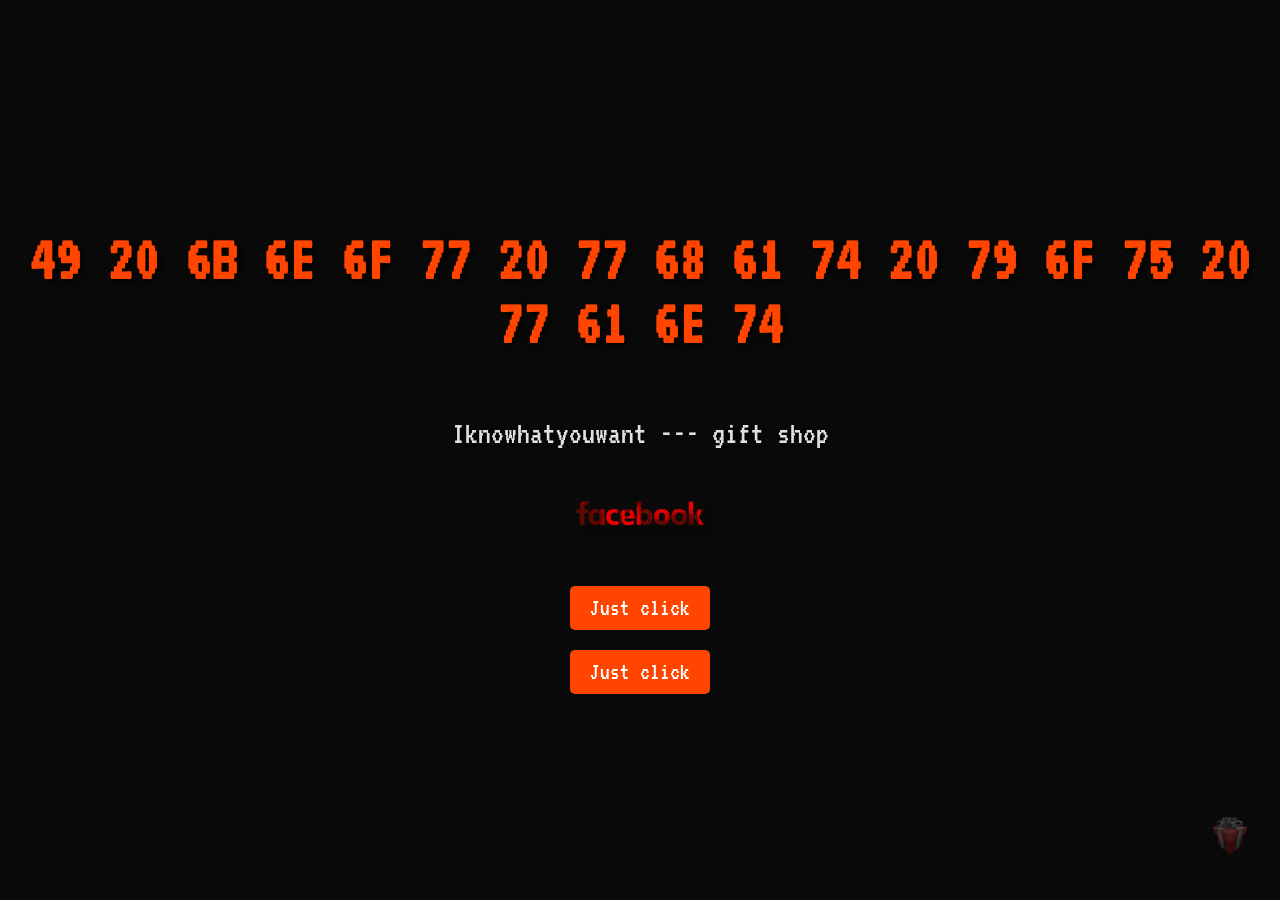
<file: index - Copy.html>
<!DOCTYPE html>
<html lang="en">
<head>
    <meta charset="UTF-8">
    <meta name="viewport" content="width=device-width, initial-scale=1.0">
    <title>gift shop</title>
    <link rel="stylesheet" href="styles.css">
</head>
<body>
<script src="scripts.js"></script>

    <div class="container">
        <h1>49 20 6B 6E 6F 77 20 77 68 61 74 20 79 6F 75 20 77 61 6E 74</h1>
        <p>Iknowhatyouwant --- gift shop</p>
        <img src="Untitled_Artwork.png" alt="Mysterious Image">
        
    <div class="links">
        <a href="#" onclick="openPopup('layer1')">Just click</a>
        <a href="#" onclick="openPopup('layer2')">Just click</a>
    </div>
    </div>

    <div class="bottom-right">
        <a href="layer3.html">
            <img src="gift.png" alt="Secret Image" class="secret-image">
        </a>

<!-- Pop-up Box -->
<div id="popup-box" class="popup-box">
    <div class="popup-content">
        <p>What are you trying to do?<p>
        <input type="text" id="code-input" placeholder="">
        <button onclick="checkCode()">Enter</button>
        <button onclick="closePopup()">X</button>
    </div>
    </div>

</body>
</html>
</file>
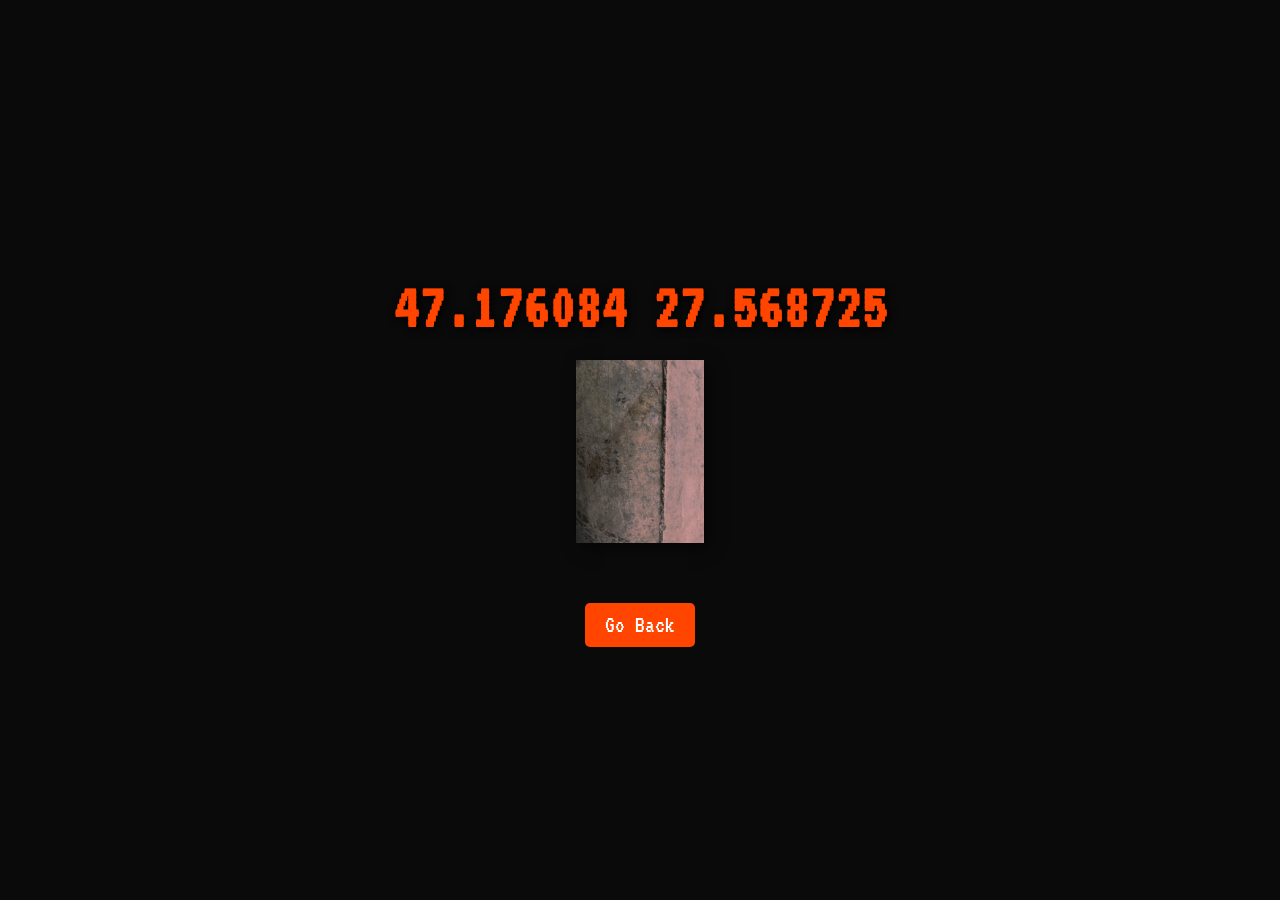
<file: layer1.html>
<!DOCTYPE html>
<html lang="en">
<head>
    <meta charset="UTF-8">
    <meta name="viewport" content="width=device-width, initial-scale=1.0">
    <title>hunting</title>
    <link rel="stylesheet" href="styles.css">
</head>
<body>
    <div class="container">
        <h1>47.176084 27.568725</h1>
        <img src="location.png" alt="Clue Image">
        
        <div class="links">
            <a href="index.html">Go Back</a>
        </div>
    </div>
</body>
</html>
</file>
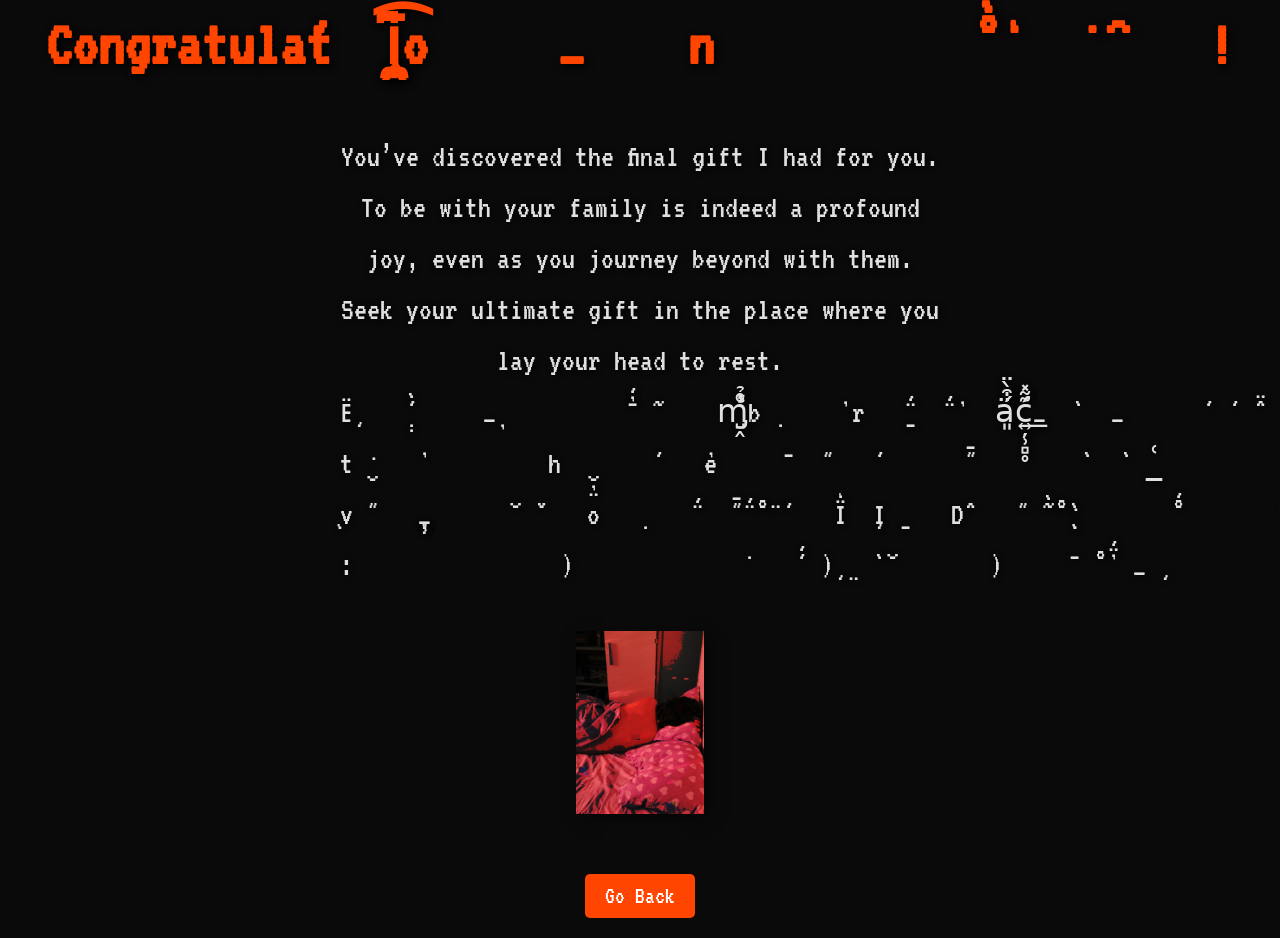
<file: layer2.html>
<!DOCTYPE html>
<html lang="en">
<head>
    <meta charset="UTF-8">
    <meta name="viewport" content="width=device-width, initial-scale=1.0">
    <title>last gift</title>
    <link rel="stylesheet" href="styles.css">
</head>
<body>
    <div class="container">
        <h1>Congratulat́ͬ̐ī̧̭̼͆͡o̸̽ͬ̎ͅ_͇͈ͫ̔n̸̴̵̡̩͚̳͎͈̼͆̊̀ͬ̒̾̐͛̇̔̑͢͡͞!</h1>
        <p>You’ve discovered the final gift I had for you. To be with your family is indeed a profound joy, even as you journey beyond with them. Seek your ultimate gift in the place where you lay your head to rest. Ȩ̸̡̙̙͉̣̣̈́̀͌͂ͧ͜͞_̷̦͍͎̺̼͎̟̙͔͎͑̄̉́ͤͯ̃ͫ̚͜ͅm̡̺̭̊̉̓̾ḅ̵̢͕̩̘̅̐̉r̷̵̯̬̱̈́̓ͨͪ̈́ͦ̉̕͠ä͈́͒̀̈ć͍̦̹̻̥͊͂̽͟_̫̹ͮ̀̽͢_͔͈̲̯͈̞̺́͋ͫ́̓͑̂̈̚͞e̵̢̦̝̬̭̩̤͙͍̘͍̭̭͇͉͚̩̥̍̾̀́̊̌̄ͣ̃̈́̎̔̀ͭ̌͌̕͟͞͞͡͠ t̸̡̛̮̻̳̟̠̉ͯͥͦͨͥ͛̐ͦͅh͔͎̻̮̦̤̜͆̿ͬ̎́͊̕͜ẻ̶̴̫̝̹͇̲̩͖̖̻̰͔̫̭͉̯̙̼͉ͪ̔̄̐̋ͥ́̾ͤͤ̋̄̿ͭ̐̀ͭ̀̚͡_͑ v̨̘̳̋ͤ̕͢_̨̧̧̫͖̼ͫͭ̓ͨ̆͑̓̌͘͟͟o̺͓̺͙̣̲̩̍͊̈́ͪͨ̍̋̄ͥ̈́ͪ̊ͦ̈ͭ́̕͝͠Ï̒ͥ͘I̧̘̙̱͋ͯͅD̷̵̨̨̡̛̝͕̯̥̯̥̞̠͍̜̺̹͙̂ͮ͌̋̃̀̊ͮ̀ͮ̍̊́ͣ̽̎̽̀̾͐̈́ͨ̀͢͝͠D̪̫̒ͩ͂ :̷̶̡͇̼̺̹͊ͫ̓ͬ͗̽͘͟͡)̵̷̡̡̻̠͇̼̖̟͎̖͍̺̇͛ͭ̔͒́́͢)̡̧̻̤̙̘̀͐̆ͫ̎ͦͬͨ͢͡)̺̰̪̝ͫ͂̄̓͋̊ͤ̉̈́͞_̷̢̧̥̪͉͈̩̟̗̳̼̥̩̤̮̺̉̓ͪ̈̅̅ͧ</p>
        <img src="sleep_picture.png" alt="Clue Image">
        
        <div class="links">
            <a href="index.html">Go Back</a>
        </div>
    </div>
</body>
</html>
</file>
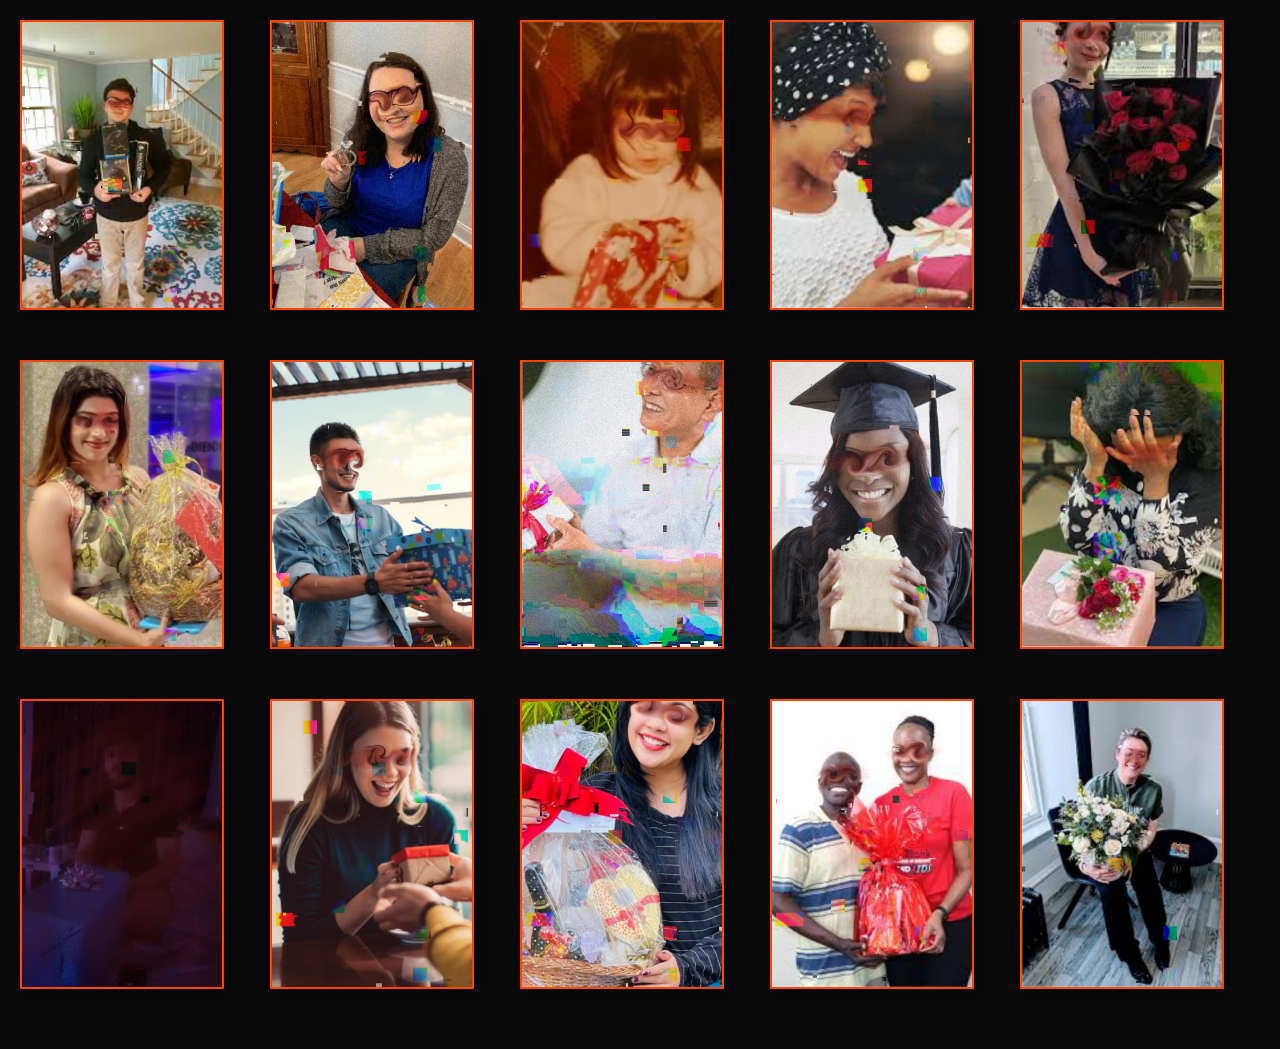
<file: layer3.html>
<!DOCTYPE html>
<html lang="en">
<head>
    <meta charset="UTF-8">
    <meta name="viewport" content="width=device-width, initial-scale=1.0">
    <title>receivers</title>
    <link rel="stylesheet" href="styles.css">
</head>
<body>
    <div class="image-grid">
        <!-- Add 14 non-interactive images -->
        <img src="image1.png" alt="Image 1">
        <img src="image2.png" alt="Image 2">
        <img src="image3.png" alt="Image 3">
        <img src="image4.png" alt="Image 4">
        <img src="image5.png" alt="Image 5">
        <img src="image6.png" alt="Image 6">
        <img src="image7.png" alt="Image 7">
        <img src="image8.png" alt="Image 8">
        <img src="image9.png" alt="Image 9">
        <img src="image10.png" alt="Image 10">
        <!-- Repeat for all 14 images... -->

        <!-- Add the interactive image -->
        <img src="image11.png" alt="Special Image" class="interactive-image" onclick="showTextFile()">
        <img src="image12.png" alt="Image 12">
        <img src="image13.png" alt="Image 13">
        <img src="image14.png" alt="Image 14">
        <img src="image15.png" alt="Image 15">
    </div>

    <!-- Hidden text file content -->
    <div id="text-file" class="text-file">
        <div class="text-content">
            <p>Ṋ̶̱͓̳̱͈̫̳̩̔̇̄̈́̀ĭ̴̙̼͕͎͝c̷̛̯̦͈̟̙̥̈́̾̈̓͑́̚e̴̢͙͎̠͊̈́́̾̈̚͜ ̶̰̖̋̈́̍̍͘͠c̵̖͍͓̺̔̄̏͜ͅͅh̸̨̞̦̺͖͚̻̗̭̋͋̿̕͠ȁ̵̩̦͖̟̫̭t̷̛͈̦̝̗͊̽̉̐ ̶̭̫̰̈́͐̌̂̓̈͝â̸̯͇͚͇͌̔̃̒t̷̬̤̟̱̩̱̠̭͈͂̄̐̈́̃͒̈́̕͝ ̵̝̪̣̦̪̍̇̈̉̈̇ẉ̵̉́̈́͋͌̿o̴̱̭̖̺̓̅͗̋̂̊̾̕̚r̷̦̞̙̣̤̭͕̾̈́̌̂́͋̔̋͋͠k̵̻̯̜̤̣͌͐ͅ</p>
            <button onclick="closeTextFile()">Close</button>
        </div>
    </div>

    <script>
        // JavaScript to handle showing the text file content
        function showTextFile() {
            document.getElementById('text-file').style.display = 'block';
        }

        function closeTextFile() {
            document.getElementById('text-file').style.display = 'none';
        }
    </script>
</body>
</html>
</file>
<file: styles.css>
@import url('https://fonts.googleapis.com/css2?family=VT323&display=swap');

body {
    background-color: #0a0a0a;
    color: #e0e0e0;
    font-family: 'VT323', monospace;
    margin: 0;
    padding: 0;
}

.container {
    display: flex;
    flex-direction: column;
    align-items: center;
    justify-content: center;
    height: 100vh;
    text-align: center;
}

h1 {
    font-size: 4rem;
    margin-bottom: 20px;
    color: #ff4500;
    text-shadow: 2px 2px 8px #000000;
    position: relative;
    animation: glitch 1s infinite;
}

@keyframes glitch {
    0% {
        text-shadow: 2px 2px 0px #ff4500, -2px -2px 0px #000000;
    }
    20% {
        text-shadow: -2px -2px 0px #ff4500, 2px 2px 0px #000000;
    }
    40% {
        text-shadow: 2px -2px 0px #ff4500, -2px 2px 0px #000000;
    }
    60% {
        text-shadow: -2px 2px 0px #ff4500, 2px -2px 0px #000000;
    }
    80% {
        text-shadow: 2px 2px 0px #ff4500, -2px -2px 0px #000000;
    }
    100% {
        text-shadow: -2px -2px 0px #ff4500, 2px 2px 0px #000000;
    }
}

p {
    font-size: 2rem;
    margin-bottom: 40px;
    max-width: 600px;
    line-height: 1.6;
    text-shadow: 1px 1px 6px #000000;
    animation: glitch 1.5s infinite;
}

img {
    width: 10%;
    max-width: 200px;
    margin-bottom: 40px;
    box-shadow: 5px 5px 15px rgba(0, 0, 0, 0.5);
}

.links a {
    display: block;
    margin: 20px 0;
    padding: 10px 20px;
    background-color: #ff4500;
    color: #ffffff;
    text-decoration: none;
    font-size: 1.5rem;
    border-radius: 5px;
    transition: background-color 0.3s ease;
}

.links a:hover {
    background-color: #e63900;
}
/* Style for the small image in the bottom right corner */
.bottom-right {
    position: absolute;
    right: 30px;
    bottom: 1px; 
}

.secret-image {
    width: 40px; /* Adjust the size as needed */
    height: auto;
    opacity: 0.3;
    transition: opacity 0.3s ease;
}

.secret-image:hover {
    opacity: 1;
}

/* Image grid styling */
.image-grid {
    display: grid;
    grid-template-columns: repeat(5, 1fr); /* Adjust to have 5 images per row */
    gap: 10px;
    padding: 20px;
}

.image-grid img {
    width: 100%;
    height: auto;
    border: 2px solid #ff4500;
    transition: transform 0.3s ease;
}

.image-grid img:hover {
    transform: scale(1.05);
}

/* Hidden text file styling */
.text-file {
    display: none;
    position: fixed;
    top: 50%;
    left: 50%;
    transform: translate(-50%, -50%);
    background-color: #0a0a0a;
    color: #ffffff;
    padding: 20px;
    border: 2px solid #ff4500;
    box-shadow: 0 0 20px rgba(0, 0, 0, 0.5);
    z-index: 1000;
}

.text-content {
    max-width: 400px;
    text-align: center;
}

.text-content p {
    margin-bottom: 20px;
}

.text-content button {
    padding: 10px 20px;
    background-color: #ff4500;
    color: #ffffff;
    border: none;
    cursor: pointer;
    border-radius: 5px;
}

.text-content button:hover {
    background-color: #e63900;
}

/* Pop-up Box Styling */
.popup-box {
    display: none;
    position: fixed;
    top: 50%;
    left: 50%;
    transform: translate(-50%, -50%);
    background-color: #0a0a0a;
    color: #ffffff;
    padding: 20px;
    border: 2px solid #ff4500;
    z-index: 1000;
    box-shadow: 0 0 20px rgba(0, 0, 0, 0.5);
    text-align: center;
}

.popup-content {
    max-width: 400px;
}

.popup-content input {
    width: 80%;
    padding: 10px;
    margin-bottom: 20px;
    border: 2px solid #ff4500;
    background-color: #0a0a0a;
    color: #ffffff;
}

.popup-content button {
    padding: 10px 20px;
    background-color: #ff4500;
    color: #ffffff;
    border: none;
    cursor: pointer;
    border-radius: 5px;
    margin: 5px;
}

.popup-content button:hover {
    background-color: #e63900;
}

/* Glitch Effect for Incorrect Code */
@keyframes glitch-effect {
    0% {
        transform: translate(2px, -2px);
    }
    20% {
        transform: translate(-2px, 2px);
    }
    40% {
        transform: translate(2px, 2px);
    }
    60% {
        transform: translate(-2px, -2px);
    }
    80% {
        transform: translate(2px, -2px);
    }
    100% {
        transform: translate(0, 0);
    }
}

.glitch {
    animation: glitch-effect 0.1s 3;
}
</file>
